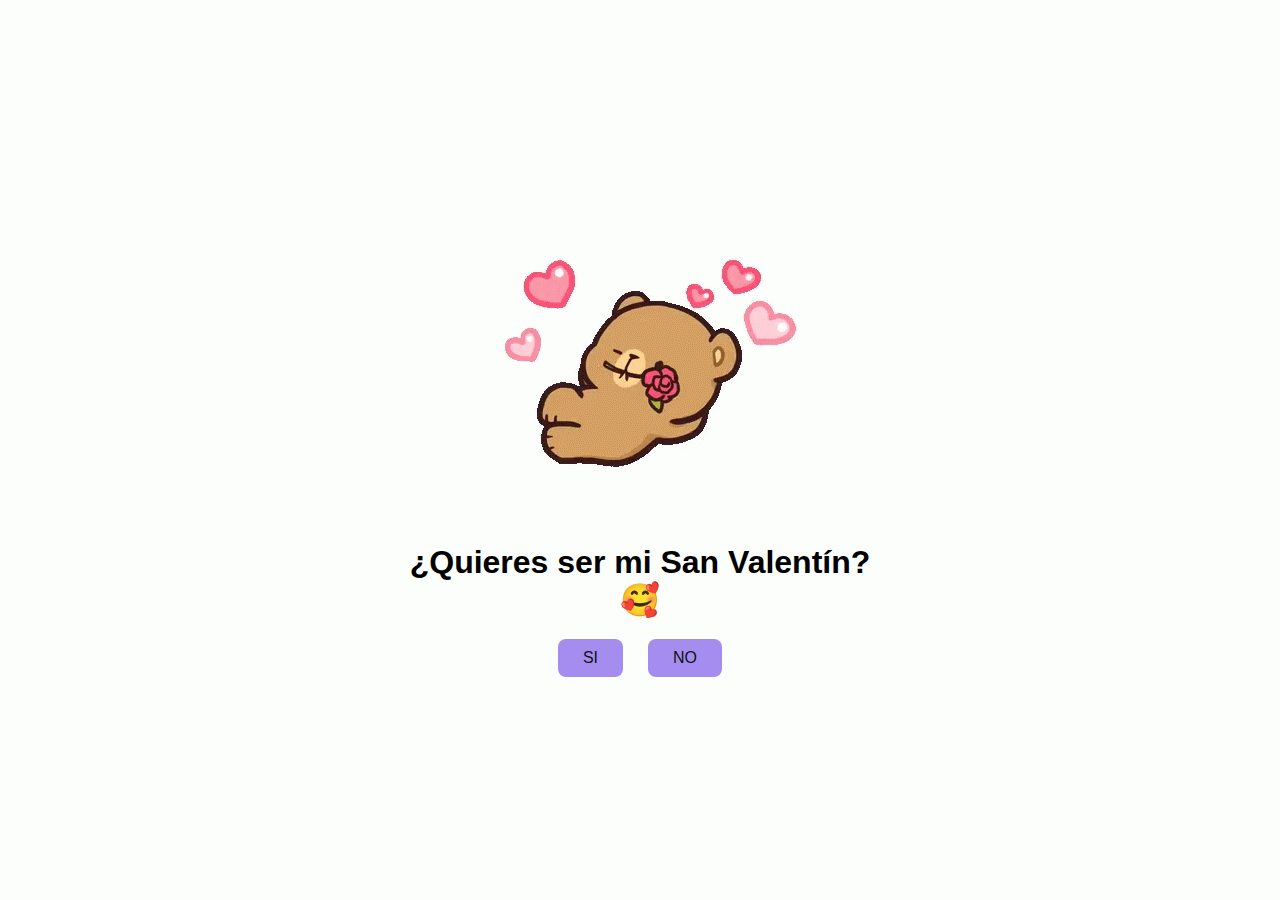
<file: index.html>
<!DOCTYPE html>
<html lang="en">
<head>
    <meta charset="UTF-8">
    <meta name="viewport" content="width=device-width, initial-scale=1.0">
    <link rel="stylesheet" href="style.css">
    <title>Amorcito</title>
</head>
<body>
    <div class="container">
        <img src="sorpresa1.gif" class="img-fluid mb-3" alt="Osito animado">
        <h1>¿Quieres ser mi San Valentín? 🥰</h1>
        <div class="btn">
            <a href="main.html">SI</a>
            <a href="no1.html">NO</a>
        </div>
    </div>
</body>
</html>
</file>
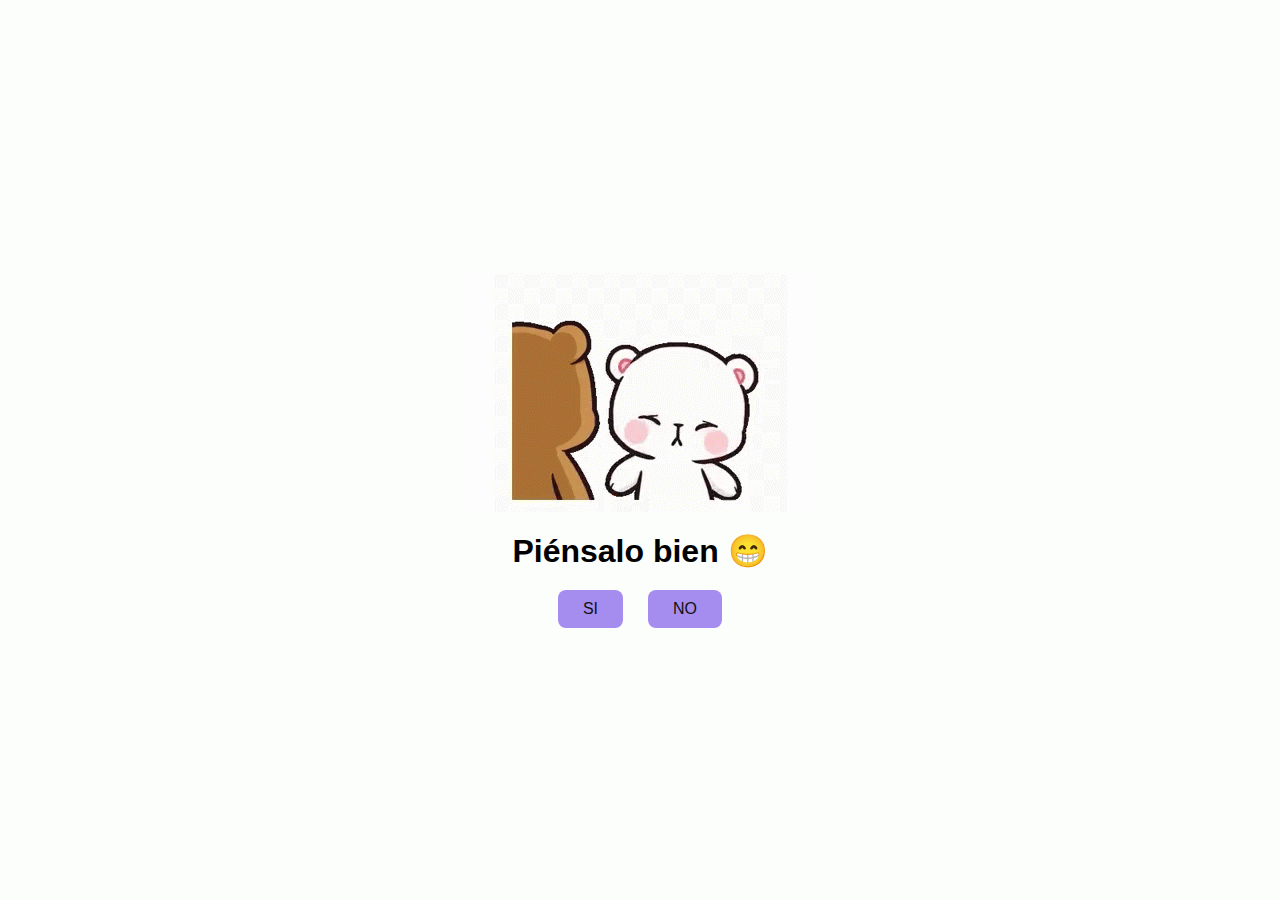
<file: no1.html>
<!DOCTYPE html>
<html lang="en">
<head>
    <meta charset="UTF-8">
    <meta name="viewport" content="width=device-width, initial-scale=1.0">
    <link rel="stylesheet" href="style.css">
    <title>Pensando</title>
</head>
<body>
    <div class="container">
        <img src="ruega1.gif" class="img-fluid mb-3" alt="Osito animado">
        <h1>Piénsalo bien 😁</h1>
        <div class="btn">
            <a href="main.html">SI</a>
            <a href="no2.html">NO</a>
        </div>
    </div>
</body>
</html>
</file>
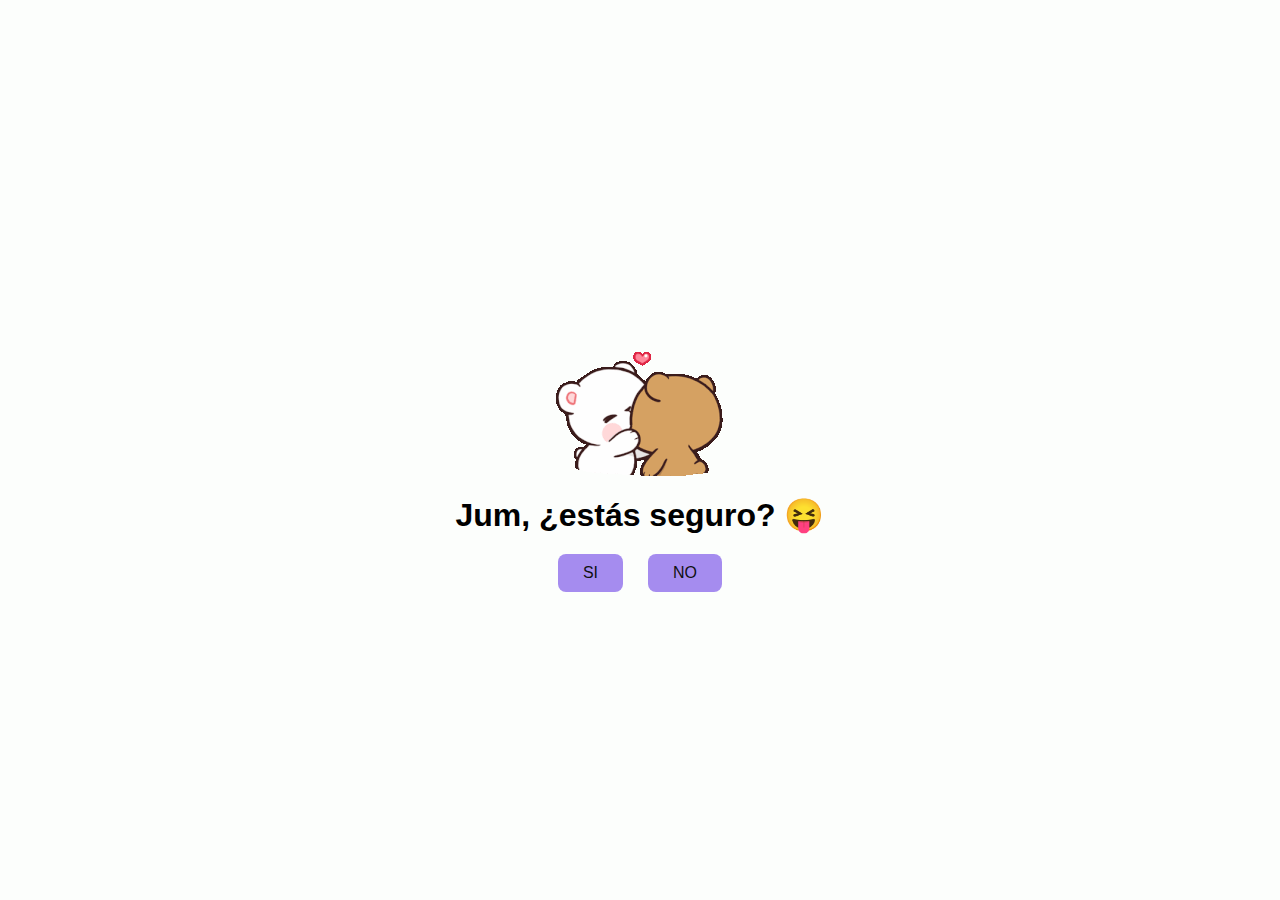
<file: no2.html>
<!DOCTYPE html>
<html lang="en">
<head>
    <meta charset="UTF-8">
    <meta name="viewport" content="width=device-width, initial-scale=1.0">
    <link rel="stylesheet" href="style.css">
    <title>Ah que no?</title>
</head>
<body>
    <div class="container">
        <img src="beso1.gif" class="img-fluid mb-3" alt="Osito animado">
        <h1>Jum, ¿estás seguro? 😝 </h1>
        <div class="btn">
            <a href="main.html">SI</a>
            <a href="#" id="btn-random">NO</a>
        </div>
    </div>
    <script src="script.js"></script>
</body>
</html>
</file>
<file: style.css>
* {
    margin: 0;
    padding: 0;
    box-sizing: border-box;
    font-family: sans-serif;
}

body {
    position: relative;
    width: 100%;
    min-height: 100vh;
    display: flex;
    justify-content: center;
    align-items: center;
    background-color: #fcfefc;
}

.container {
    display: flex;
    flex-direction: column;
    text-align: center;
    align-items: center;
    gap: 20px;
    max-width: 500px;
    margin: 20px;
}

.container .tenor-gif-embed {
    display: flex;
    max-width: 200px;
}

.container .btn {
    display: flex;
    gap: 25px;
}

.btn a {
    text-decoration: none;
    color: #111;
    background: #a58cef;
    padding: 10px 25px;
    border-radius: 8px;
    box-shadow: 0.5rem 1rem 3rem hsl(0, 0, 0,0.3);

}
</file>
